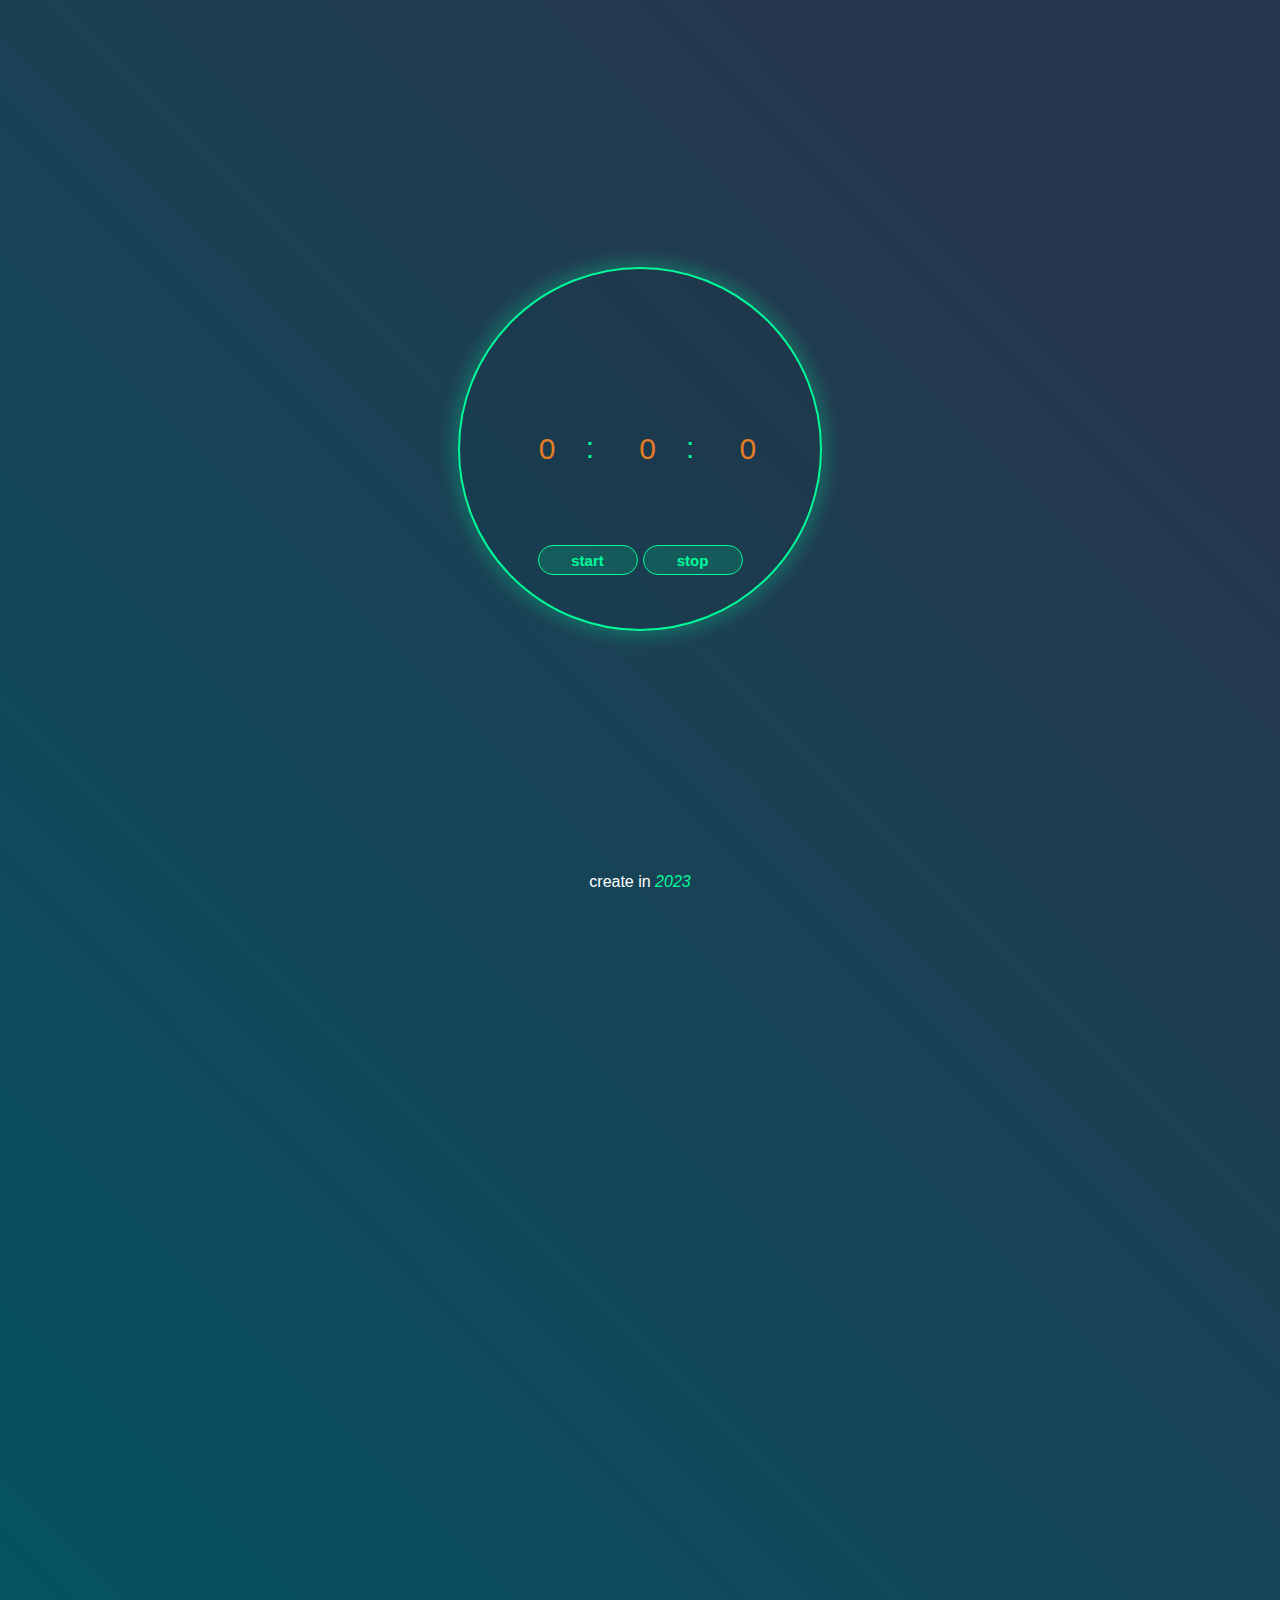
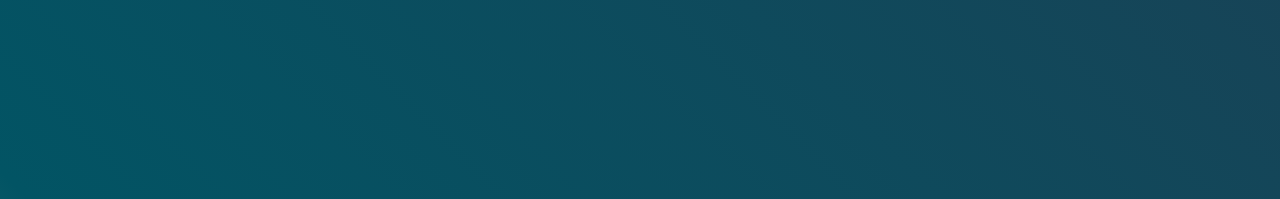
<file: index.html>
<!DOCTYPE html>
<html lang="en">
    <head>
        <meta charset="UTF-8">
        <meta http-equiv="X-UA-Compatible" content="IE=edge">
        <meta name="viewport" content="width=device-width, initial-scale=1.0">
        <title>Alarm</title>
        <link rel="stylesheet" href="style.css">
    </head>
    
    <body>

      <div class="card">
        <p>Thanks For Your Visit</p>
        <button class="onClk">Ok</button>
      </div>

      <span class="the-bk on-start-bk"></span>
      <main>
        <div class="timer" dir="rtl">
          <input type="number" class="secont" value="0" min="00" max="60"></input>
          <span  class="double-point">:</span>
          <input type="number" class="min" value="0" min="00" max="60"></input>
          <span class="double-point">:</span>
          <input type="number" class="hour" value="0" min="00" max="24"></input>
        </div>
        <div class="option">
          <button class="start">start</button>
          <button class="stop">stop</button>
        </div>
      </main>

      <footer>
        <span>create in <i>2023</i></span>
      </footer>


      <script src="main.js"></script>

    </body>
</html>
</file>
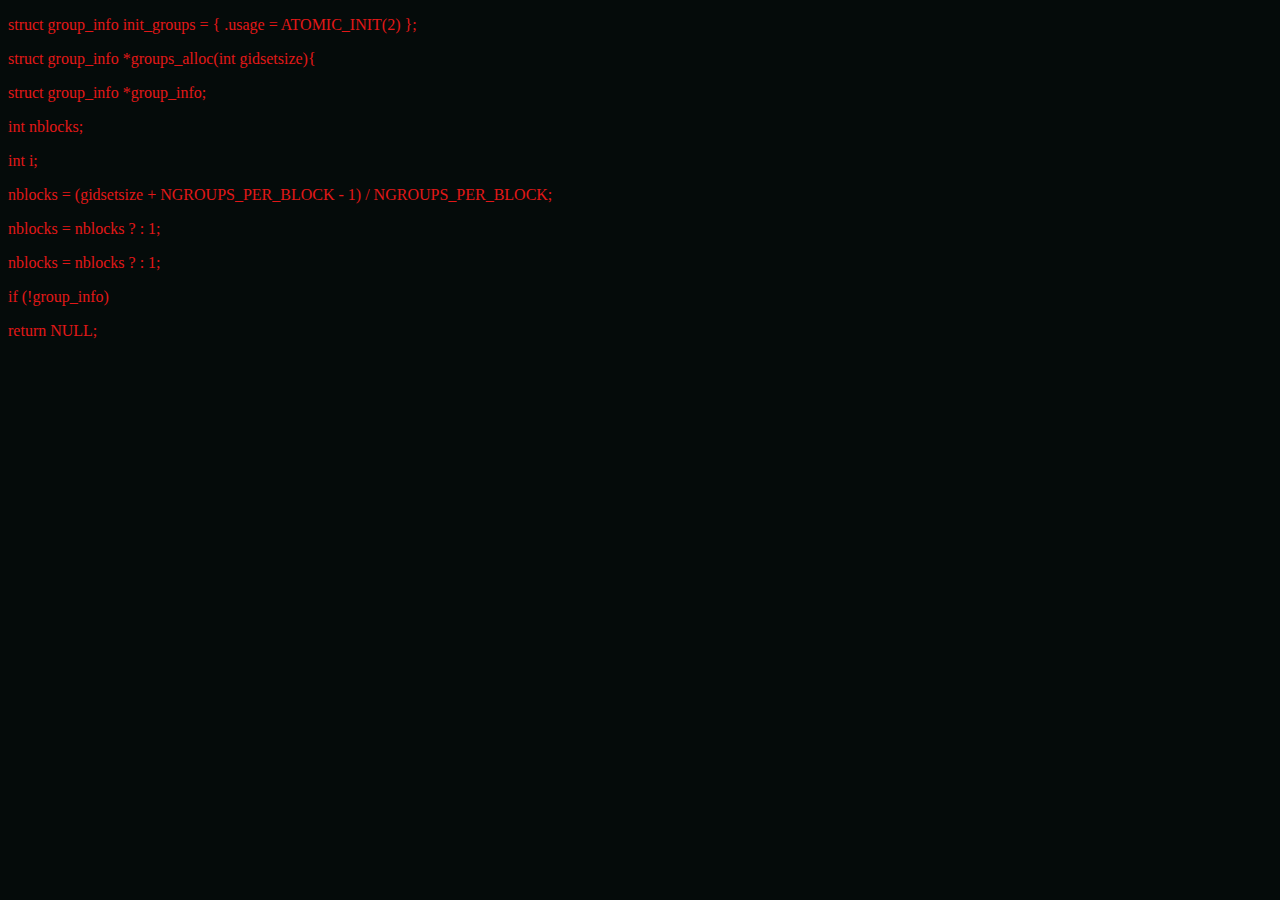
<file: hackPage.html>
<!DOCTYPE html>
<html lang="en">
<head>
    <meta charset="UTF-8">
    <meta name="viewport" content="width=device-width, initial-scale=1.0">
    <title>Hack Page</title>

    <link rel="stylesheet" href="hackPage.css">
</head>
<body>
    <script src="hp.js"></script>
</body>
</html>
</file>
<file: style.css>
:root {
    --main-color:hsl(157, 100%, 49%);
}

body {
    height: 98vh;
    display: flex;
    justify-content: center;
    align-items: center;    

    font-family: 'Segoe UI', Tahoma, Geneva, Verdana, sans-serif;

    
    overflow: hidden;
}

body::after {
    content: '';
    position: absolute;
    width: 300%;
    height: 300%;
    z-index: -1;
    background-image: linear-gradient(45deg, #27374D 10%, #5C8984 5%, #025464 20%,#27374D 60%);
}


@media (max-width:560px) {
    body::after {
        width: 100%;
        height: 138%;
    }
}

main {
    padding: 30px;
    width: 300px;
    height: 300px;
    display: flex;
    flex-direction: column;
    justify-content: center;
    align-items: center;

    border-radius: 50%;
    background-color: #0000000e;
    border:var(--main-color) 2px solid;
    box-shadow: 0px 0px 15px 7px hsla(157, 100%, 49%, 0.219);

    font-size: 30px;
    position: relative;
}

@media (max-width:560px) {
    main {
        width: 250px;
        height: 250px;
    }
}

.timer{
    display: flex;
    
}

input {
    width: 100%;
    text-align: center;
    color: #E57C23;
    background-color: transparent;
    border: none;
    outline: none;
    font-size: 30px;
}

.double-point {
    color: var(--main-color);

}
.on-start {
    transition: 1s;
    animation-name: double-point;
    animation-duration: 0.7s;
    animation-direction: alternate;
    animation-iteration-count: infinite;
}


.option {
    position: absolute;
    top: 85%;
    left: 50%;
    width: 100%;
    transform: translate(-50%, -100%);
    display: flex;
    justify-content: center;
    gap: 5px;
}


.stop,
.start {
    width: 100px;
    height: 30px;
    border-radius: 20px;
    border: var(--main-color) 1px solid;
    background-color: hsla(157, 100%, 49%, 0.164);
    font-weight: bold;
    font-size: 15px;
    color:var(--main-color);
    cursor: pointer;

    transition: 0.5s;
}

@media (max-width:560px) {
    .option {
        top: 85%;
        gap: 15px;
    }

    .stop,
    .start {
        width: 84px;
        height: 35px;
    }
}

.stop:hover,
.start:hover {
    color: white;
    background-color: var(--main-color);
}

.card {
    background-color: #ffffffd1;
    width: 250px;
    height: 200px;
    position: absolute;
    z-index: 1;
    border-radius: 20px;
    display: flex;
    flex-direction: column;
    justify-content: center;
    align-items: center;


    transition: 0.3s;
    transform: scale(0);


}

.card button {
    width: 50%;
    height: 30px;
    border-radius: 20px;
    background-color: #374259;
    color: white;
    border: none;

    transition: 0.3s;

    cursor: pointer;
}

@keyframes double-point {
    0% {
        opacity: 0;
    }
    100% {
        opacity: 1;
    }
}

@keyframes rotate-background-color {
    0% {
        transform:translate(-50%, -50%) rotate(180deg);
    }
    100% {
        transform:translate(-50%, -50%) rotate(0deg);
    }
}


footer {
    position: absolute;
    bottom: 1%;

    color: white;
}

footer i {
    color: var(--main-color);
}
</file>
<file: hackPage.css>
body{
    background-color: hsl(171, 41%, 3%);
    color: #E21818
}
</file>
